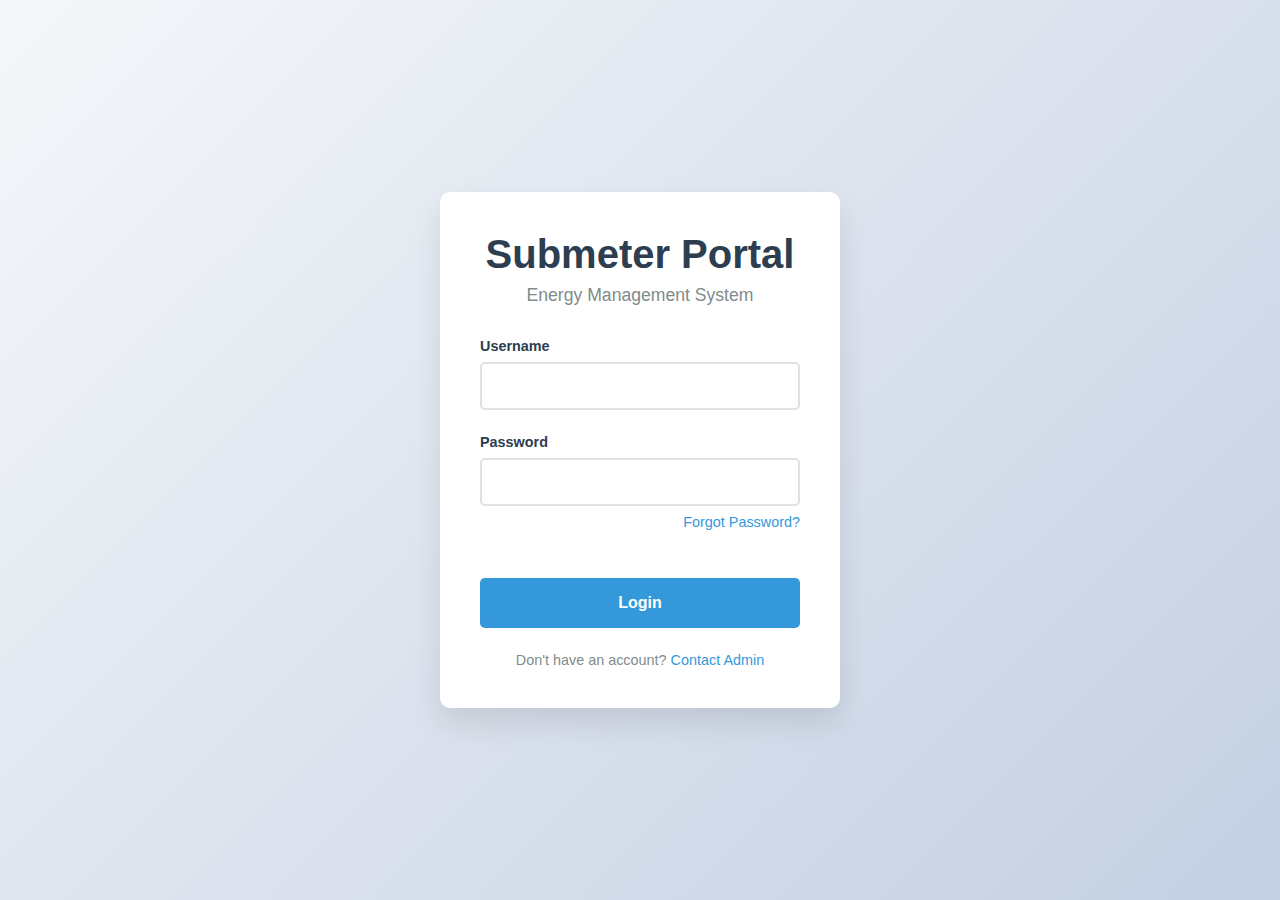
<file: index.html>
<!DOCTYPE html>
<html lang="en">
<head>
    <meta charset="UTF-8">
    <meta name="viewport" content="width=device-width, initial-scale=1.0">
    <title>Submeter Portal - Login</title>
    <link rel="stylesheet" href="main.css">
    <link rel="stylesheet" href="login.css">
    <style>
    
    </style>
    <script src="https://www.google.com/recaptcha/api.js" async defer></script>
</head>
<body>
    <div class="container">
        <div class="login-container">
            <div class="logo-section">
                <h1>Submeter Portal</h1>
                <p class="subtitle">Energy Management System</p>
            </div>
            
            <form class="login-form" id="loginForm">
                <div class="form-group">
                    <label for="username">Username</label>
                    <input type="text" id="username" name="username" required>
                </div>
                
                <div class="form-group">
                    <label for="password">Password</label>
                    <input type="password" id="password" name="password" required>
                    <span class="forgot-password">
                        <a href="#">Forgot Password?</a>
                    </span>
                </div>

                <div class="form-group">
                    <div class="g-recaptcha" data-sitekey="6LeMoZgqAAAAAL80onqcqV89CQVJMQCz760yE5CJ" data-callback="onRecaptchaSuccess"></div>
                </div>

                <div class="form-group">
                    <button type="submit" class="login-button" disabled id="loginBtn">Login</button>
                </div>

                <div id="loginError" class="error-message" style="display: none; color: #e74c3c; text-align: center; margin-top: 10px;"></div>

                <div class="form-footer">
                    <p>Don't have an account? <a href="#">Contact Admin</a></p>
                </div>
            </form>
        </div>
    </div>
    <script src="auth.js"></script>
    <script>
        function onRecaptchaSuccess() {
            document.getElementById('loginBtn').disabled = false;
        }
    </script>
</body>
</html>
</file>
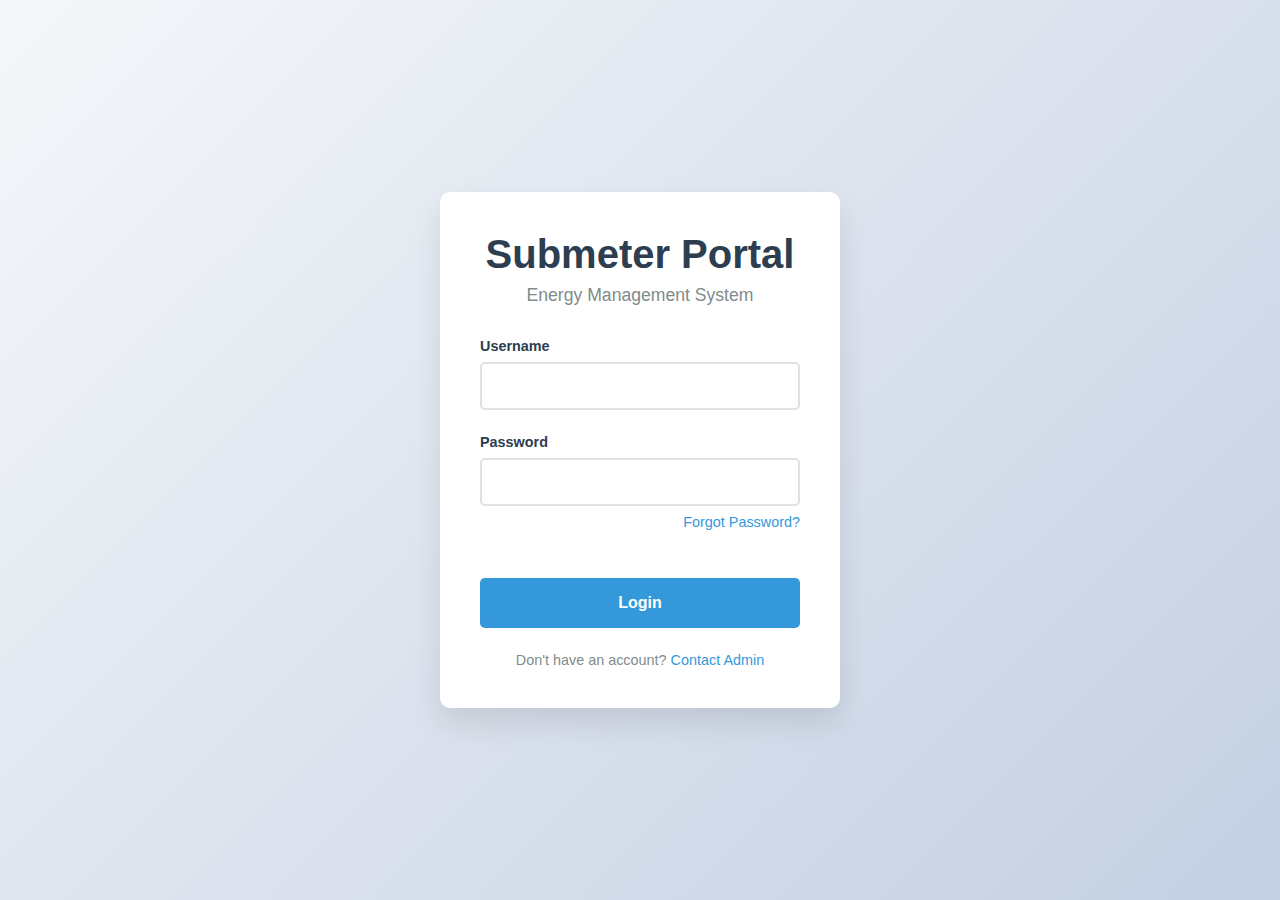
<file: alerts.html>
<!DOCTYPE html>
<html lang="en">
<head>
    <meta charset="UTF-8">
    <meta name="viewport" content="width=device-width, initial-scale=1.0">
    <title>Submeter Portal - Alerts</title>
    <link rel="stylesheet" href="main.css">
    <link rel="stylesheet" href="dashboard.css">
    <link rel="stylesheet" href="alerts.css">
    <script src="dashboard.js" defer></script>
    <script src="alerts.js" defer></script>
</head>
<body class="dashboard-body">
    <nav class="sidebar">
        <!-- Same sidebar as other pages -->
        <div class="sidebar-header">
            <h2>Submeter Portal</h2>
        </div>
        <ul class="nav-links">
            <li><a href="dashboard.html"><i class="icon">📊</i> Dashboard</a></li>
            <li><a href="meter.html"><i class="icon">🔌</i> Meters</a></li>
            <li><a href="reports.html"><i class="icon">📈</i> Reports</a></li>
            <li class="active"><a href="alerts.html"><i class="icon">🔔</i> Alerts</a></li>
            <li><a href="settings.html"><i class="icon">⚙️</i> Settings</a></li>
        </ul>
        <div class="sidebar-footer">
            <button id="logoutBtn" class="logout-button">Logout</button>
        </div>
    </nav>

    <main class="main-content">
        <header class="top-bar">
            <div class="search-bar">
                <input type="search" placeholder="Search alerts...">
            </div>
            <div class="user-info">
                <span class="user-name">John Doe</span>
                <div class="user-avatar">JD</div>
            </div>
        </header>

        <div class="alerts-container">
            <div class="alerts-header">
                <h2>System Alerts</h2>
                <div class="filter-section">
                    <select class="alert-filter">
                        <option value="all">All Alerts</option>
                        <option value="critical">Critical</option>
                        <option value="warning">Warning</option>
                        <option value="info">Info</option>
                    </select>
                </div>
            </div>

            <div class="alerts-list">
                <div class="alert-item critical">
                    <div class="alert-icon">⚠️</div>
                    <div class="alert-content">
                        <h3>Critical: High Power Consumption</h3>
                        <p>Building A has exceeded the maximum power threshold</p>
                        <span class="alert-time">2 hours ago</span>
                    </div>
                    <div class="alert-actions">
                        <button class="action-btn">Acknowledge</button>
                        <button class="action-btn">Details</button>
                    </div>
                </div>

                <div class="alert-item warning">
                    <div class="alert-icon">⚠️</div>
                    <div class="alert-content">
                        <h3>Warning: Meter Communication Error</h3>
                        <p>Meter MT002 has connection issues</p>
                        <span class="alert-time">5 hours ago</span>
                    </div>
                    <div class="alert-actions">
                        <button class="action-btn">Acknowledge</button>
                        <button class="action-btn">Details</button>
                    </div>
                </div>
            </div>
        </div>
    </main>
</body>
</html>
</file>
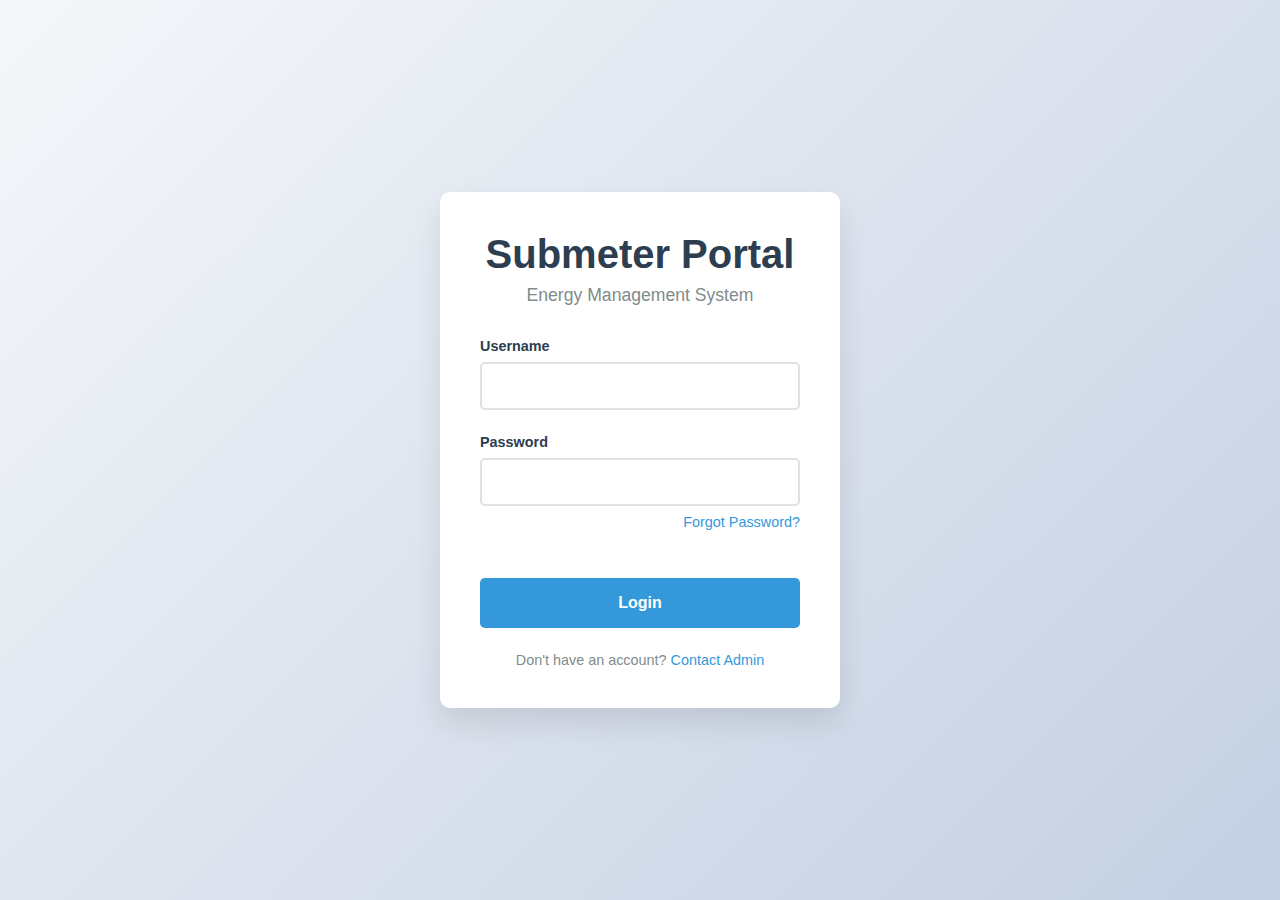
<file: dashboard.html>
<!DOCTYPE html>
<html lang="en">
<head>
    <meta charset="UTF-8">
    <meta name="viewport" content="width=device-width, initial-scale=1.0">
    <title>Submeter Portal - Dashboard</title>
    <link rel="stylesheet" href="main.css">
    <link rel="stylesheet" href="dashboard.css">
    <script src="dashboard.js" defer></script>
</head>
<body class="dashboard-body">
    <nav class="sidebar">
        <div class="sidebar-header">
            <h2>Submeter Portal</h2>
        </div>
        <ul class="nav-links">
            <li class="active"><a href="#dashboard"><i class="icon">📊</i> Dashboard</a></li>
            <li><a href="meter.html"><i class="icon">🔌</i> Meters</a></li>
            <li><a href="reports.html"><i class="icon">📈</i> Reports</a></li>
            <li><a href="alerts.html"><i class="icon">🔔</i> Alerts</a></li>
            <li><a href="alerts.html"><i class="icon">⚙️</i> Settings</a></li>
        </ul>
        <div class="sidebar-footer">
            <button id="logoutBtn" class="logout-button">Logout</button>
        </div>
    </nav>

    <main class="main-content">
        <header class="top-bar">
            <div class="search-bar">
                <input type="search" placeholder="Search...">
            </div>
            <div class="user-info">
                <span class="user-name">John Doe</span>
                <div class="user-avatar">JD</div>
            </div>
        </header>

        <div class="dashboard-grid">
            <div class="card energy-consumption">
                <h3>Total Energy Consumption</h3>
                <div class="card-content">
                    <button class="convert-btn" onclick="toggleConversion(this)">45,678 kWh</button>
                </div>
                <div class="trend positive">+2.5% vs last month</div>
            </div>

            <div class="card peak-demand">
                <h3>Peak Demand</h3>
                <div class="card-content">
                    <span class="value">1,234</span>
                    <span class="unit">kW</span>
                </div>
                <div class="trend negative">-1.8% vs last month</div>
            </div>

            <div class="card active-meters">
                <h3>Active Meters</h3>
                <div class="card-content">
                    <span class="value">24</span>
                    <span class="unit">units</span>
                </div>
                <div class="status">All systems operational</div>
            </div>

            <div class="card alerts">
                <h3>Recent Alerts</h3>
                <ul class="alert-list">
                    <li class="alert-item warning">High consumption detected - Building A</li>
                    <li class="alert-item error">Meter offline - Zone 3</li>
                    <li class="alert-item info">Maintenance scheduled - Tomorrow</li>
                </ul>
            </div>
        </div>
    </main>
    <script>
        function toggleConversion(button) {
            const conversionRate = 0.5; // Example conversion rate
            const originalText = "45,678 kWh";
            const kWhValue = 45678; // Example kWh value
            if (button.textContent.includes('kWh')) {
                const pesos = kWhValue * conversionRate;
                button.textContent = `₱${pesos} `;
            } else {
                button.textContent = originalText;
            }
        }
    </script>
</body>
</html>
</file>
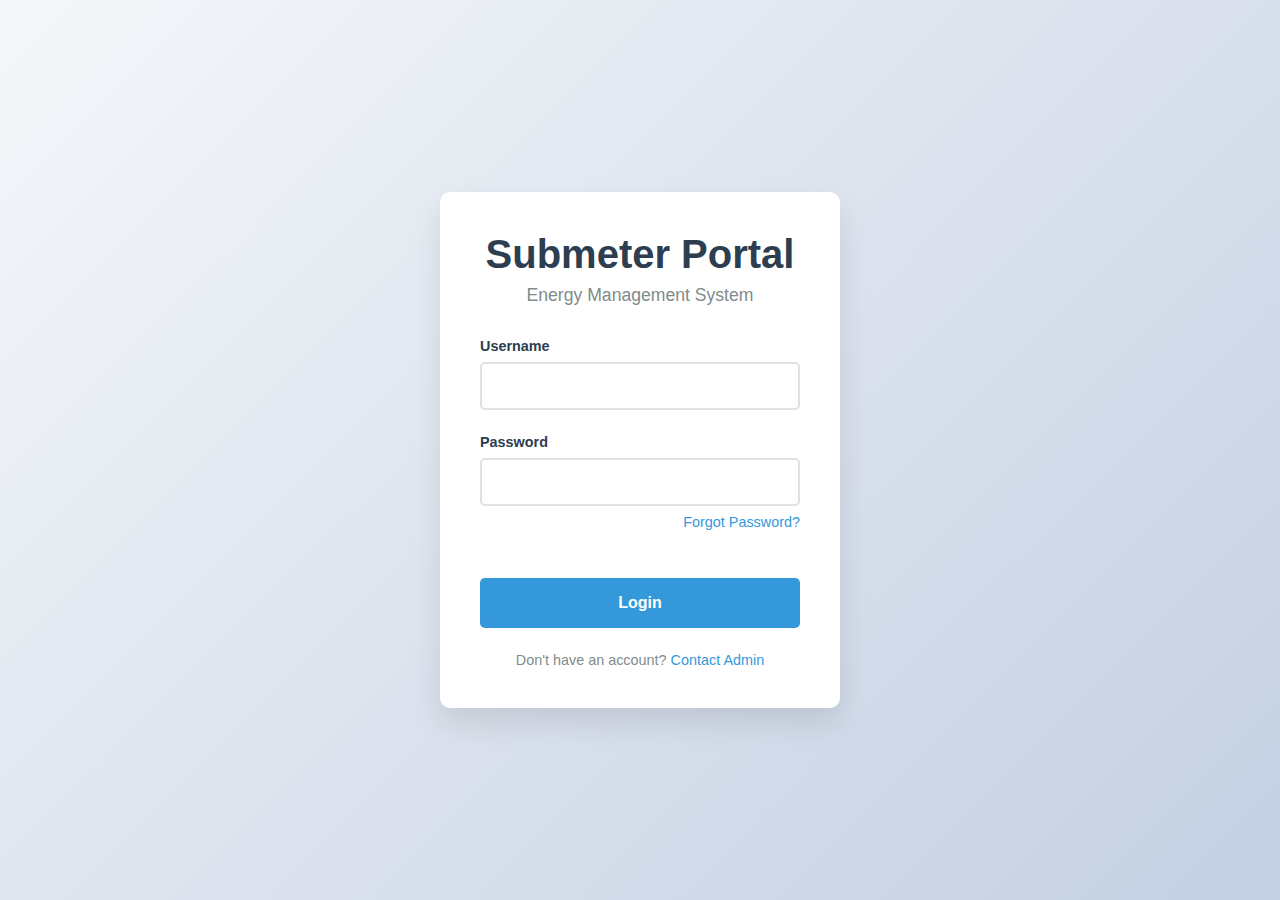
<file: settings.html>
<!DOCTYPE html>
<html lang="en">
<head>
    <meta charset="UTF-8">
    <meta name="viewport" content="width=device-width, initial-scale=1.0">
    <title>Submeter Portal - Settings</title>
    <link rel="stylesheet" href="main.css">
    <link rel="stylesheet" href="dashboard.css">
    <link rel="stylesheet" href="settings.css">
    <script src="dashboard.js" defer></script>
    <script src="settings.js" defer></script>
</head>
<body class="dashboard-body">
    <nav class="sidebar">
        <!-- Same sidebar as other pages -->
        <div class="sidebar-header">
            <h2>Submeter Portal</h2>
        </div>
        <ul class="nav-links">
            <li><a href="dashboard.html"><i class="icon">📊</i> Dashboard</a></li>
            <li><a href="meter.html"><i class="icon">🔌</i> Meters</a></li>
            <li><a href="reports.html"><i class="icon">📈</i> Reports</a></li>
            <li><a href="alerts.html"><i class="icon">🔔</i> Alerts</a></li>
            <li class="active"><a href="settings.html"><i class="icon">⚙️</i> Settings</a></li>
        </ul>
        <div class="sidebar-footer">
            <button id="logoutBtn" class="logout-button">Logout</button>
        </div>
    </nav>

    <main class="main-content">
        <header class="top-bar">
            <div class="search-bar">
                <input type="search" placeholder="Search settings...">
            </div>
            <div class="user-info">
                <span class="user-name">John Doe</span>
                <div class="user-avatar">JD</div>
            </div>
        </header>

        <div class="settings-container">
            <div class="settings-header">
                <h2>System Settings</h2>
            </div>

            <div class="settings-grid">
                <div class="settings-section">
                    <h3>Profile Settings</h3>
                    <form class="settings-form">
                        <div class="form-group">
                            <label>Name</label>
                            <input type="text" value="John Doe">
                        </div>
                        <div class="form-group">
                            <label>Email</label>
                            <input type="email" value="john@example.com">
                        </div>
                        <button class="save-btn">Save Changes</button>
                    </form>
                </div>

                <div class="settings-section">
                    <h3>Notification Preferences</h3>
                    <div class="settings-options">
                        <div class="option-item">
                            <label class="switch">
                                <input type="checkbox" checked>
                                <span class="slider"></span>
                            </label>
                            <span>Email Notifications</span>
                        </div>
                        <div class="option-item">
                            <label class="switch">
                                <input type="checkbox">
                                <span class="slider"></span>
                            </label>
                            <span>SMS Alerts</span>
                        </div>
                    </div>
                </div>

                <div class="settings-section">
                    <h3>Security Settings</h3>
                    <div class="security-options">
                        <button class="action-btn">Change Password</button>
                        <button class="action-btn">Two-Factor Authentication</button>
                    </div>
                </div>
            </div>
        </div>
    </main>
</body>
</html>
</file>
<file: login.css>
/* Login container styles */
.login-container {
    background: white;
    border-radius: 10px;
    box-shadow: 0 15px 30px rgba(0, 0, 0, 0.1);
    padding: 2.5rem;
    width: 100%;
    max-width: 400px;
    margin: 0 auto;
}

.logo-section {
    text-align: center;
    margin-bottom: 2rem;
}

/* Form styles */
.login-form {
    display: flex;
    flex-direction: column;
    gap: 1.5rem;
}

.form-group {
    display: flex;
    flex-direction: column;
    gap: 0.5rem;
}

label {
    color: #2c3e50;
    font-weight: 600;
    font-size: 0.9rem;
}

input {
    padding: 0.8rem;
    border: 2px solid #e0e0e0;
    border-radius: 5px;
    font-size: 1rem;
    transition: border-color 0.3s ease;
}

input:focus {
    outline: none;
    border-color: #3498db;
}

/* Button styles */
.login-button {
    background: #3498db;
    color: white;
    border: none;
    padding: 1rem;
    border-radius: 5px;
    font-size: 1rem;
    font-weight: 600;
    cursor: pointer;
    transition: background-color 0.3s ease;
}

.login-button:hover {
    background: #2980b9;
}

/* Additional elements */
.forgot-password {
    text-align: right;
    font-size: 0.9rem;
}

.form-footer {
    text-align: center;
    color: #7f8c8d;
    font-size: 0.9rem;
}

/* Responsive design */
@media (max-width: 480px) {
    .login-container {
        padding: 1.5rem;
    }

    h1 {
        font-size: 2rem;
    }

    .subtitle {
        font-size: 1rem;
    }

    .grecaptcha-badge {
        visibility: visible !important;
    }
}
.not-a-robot {
    display: flex;
    align-items: center;
    margin-bottom: 20px;
    padding: 10px;
    border: 1px solid #ddd;
    border-radius: 4px;
    background-color: #f9f9f9;
}

.not-a-robot input[type="checkbox"] {
    margin-right: 10px;
    width: 18px;
    height: 18px;
    cursor: pointer;
}

.not-a-robot label {
    color: #555;
    font-size: 14px;
    cursor: pointer;
}
</file>
<file: dashboard.css>
/* Dashboard Layout */
.dashboard-body {
    display: flex;
    flex-direction: row-reverse;
    background: #f8f9fa;
    min-height: 100vh;
}

/* Sidebar Styles */
.sidebar {
    width: 250px;
    background: #2c3e50;
    color: white;
    padding: 1rem;
    display: flex;
    flex-direction: column;
    position: fixed;
    height: 100vh;
    overflow-y: auto;
    right: 0;
}

.sidebar-header {
    padding: 1rem 0;
    border-bottom: 1px solid rgba(255, 255, 255, 0.1);
}

.nav-links {
    list-style: none;
    padding: 1rem 0;
    flex-grow: 1;
}

.nav-links li {
    margin-bottom: 0.5rem;
}

.nav-links a {
    color: #ecf0f1;
    text-decoration: none;
    padding: 0.75rem 1rem;
    display: flex;
    align-items: center;
    border-radius: 5px;
    transition: background-color 0.3s;
}

.nav-links a:hover {
    background: rgba(255, 255, 255, 0.1);
}

.nav-links .active a {
    background: #3498db;
}

.icon {
    margin-right: 0.75rem;
}

/* Main Content Area */
.main-content {
    flex-grow: 1;
    margin-right: 250px;
    padding: 2rem;
}

/* Top Bar */
.top-bar {
    display: flex;
    justify-content: space-between;
    align-items: center;
    margin-bottom: 2rem;
    padding: 1rem;
    background: white;
    border-radius: 10px;
    box-shadow: 0 2px 4px rgba(0, 0, 0, 0.1);
}

.search-bar input {
    padding: 0.5rem 1rem;
    border: 1px solid #e0e0e0;
    border-radius: 5px;
    width: 300px;
}

.user-info {
    display: flex;
    align-items: center;
    gap: 1rem;
}

.user-avatar {
    width: 40px;
    height: 40px;
    background: #3498db;
    color: white;
    border-radius: 50%;
    display: flex;
    align-items: center;
    justify-content: center;
    font-weight: bold;
}

/* Dashboard Grid */
.dashboard-grid {
    display: grid;
    grid-template-columns: repeat(auto-fit, minmax(300px, 1fr));
    gap: 1.5rem;
    margin-top: 2rem;
}

.card {
    background: white;
    border-radius: 10px;
    padding: 1.5rem;
    box-shadow: 0 2px 4px rgba(0, 0, 0, 0.1);
}

.card h3 {
    color: #2c3e50;
    margin-bottom: 1rem;
}

.card-content {
    display: flex;
    align-items: baseline;
    gap: 0.5rem;
    margin-bottom: 1rem;
}

.value {
    font-size: 2rem;
    font-weight: bold;
    color: #2c3e50;
}

.unit {
    color: #7f8c8d;
}

.trend {
    font-size: 0.9rem;
    padding: 0.25rem 0.5rem;
    border-radius: 5px;
    display: inline-block;
}

.trend.positive {
    background: #e8f5e9;
    color: #2e7d32;
}

.trend.negative {
    background: #ffebee;
    color: #c62828;
}

/* Energy Consumption Card */
.energy-consumption .card-content {
    display: flex;
    align-items: center;
    gap: 0.5rem;
}

.convert-btn {
    background: none;
    border: none;
    color: #2c3e50;
    font-size: 2rem;
    cursor: pointer;
    transition: color 0.3s;
}

.convert-btn:hover {
    color: #3498db;
}

.alert-list {
    list-style: none;
}

.alert-item {
    padding: 0.75rem;
    border-radius: 5px;
    margin-bottom: 0.5rem;
    font-size: 0.9rem;
}

.alert-item.warning {
    background: #fff3e0;
    color: #e65100;
}

.alert-item.error {
    background: #ffebee;
    color: #c62828;
}

.alert-item.info {
    background: #e3f2fd;
    color: #1565c0;
}

/* Logout Button */
.logout-button {
    width: 100%;
    padding: 0.75rem;
    background: #e74c3c;
    color: white;
    border: none;
    border-radius: 5px;
    cursor: pointer;
    transition: background-color 0.3s;
}

.logout-button:hover {
    background: #c0392b;
}

/* Responsive Design */
@media (max-width: 768px) {
    .sidebar {
        width: 60px;
        padding: 1rem 0.5rem;
    }

    .sidebar-header h2,
    .nav-links span {
        display: none;
    }

    .main-content {
        margin-right: 60px;
    }

    .dashboard-grid {
        grid-template-columns: 1fr;
    }

    .search-bar input {
        width: 200px;
    }
}
</file>
<file: alerts.css>
.alerts-container {
    padding: 20px;
}

.alerts-header {
    display: flex;
    justify-content: space-between;
    align-items: center;
    margin-bottom: 20px;
}

.alert-filter {
    padding: 8px;
    border-radius: 4px;
    border: 1px solid #ddd;
}

.alerts-list {
    display: flex;
    flex-direction: column;
    gap: 15px;
}

.alert-item {
    display: flex;
    align-items: center;
    padding: 15px;
    background: white;
    border-radius: 8px;
    box-shadow: 0 2px 4px rgba(0,0,0,0.1);
}

.alert-item.critical {
    border-left: 4px solid #ff4444;
}

.alert-item.warning {
    border-left: 4px solid #ffbb33;
}

.alert-item.info {
    border-left: 4px solid #33b5e5;
}

.alert-icon {
    font-size: 24px;
    margin-right: 15px;
}

.alert-content {
    flex: 1;
}

.alert-content h3 {
    margin: 0 0 5px 0;
}

.alert-content p {
    margin: 0;
    color: #666;
}

.alert-time {
    font-size: 0.8em;
    color: #999;
}

.alert-actions {
    display: flex;
    gap: 10px;
}

.alert-actions .action-btn {
    padding: 8px 15px;
    border: none;
    border-radius: 4px;
    cursor: pointer;
}

.alert-actions .action-btn:first-child {
    background: #4CAF50;
    color: white;
}
</file>
<file: settings.css>
.settings-container {
    padding: 20px;
}

.settings-header {
    margin-bottom: 30px;
}

.settings-grid {
    display: grid;
    grid-template-columns: repeat(auto-fit, minmax(300px, 1fr));
    gap: 20px;
}

.settings-section {
    background: white;
    padding: 20px;
    border-radius: 8px;
    box-shadow: 0 2px 4px rgba(0,0,0,0.1);
}

.settings-form {
    display: flex;
    flex-direction: column;
    gap: 15px;
}

.form-group {
    display: flex;
    flex-direction: column;
    gap: 5px;
}

.form-group label {
    font-weight: 500;
}

.form-group input {
    padding: 8px;
    border: 1px solid #ddd;
    border-radius: 4px;
}

.save-btn {
    background: #4CAF50;
    color: white;
    padding: 10px;
    border: none;
    border-radius: 4px;
    cursor: pointer;
    margin-top: 10px;
}

.settings-options {
    display: flex;
    flex-direction: column;
    gap: 15px;
}

.option-item {
    display: flex;
    align-items: center;
    gap: 10px;
}

/* Switch styling */
.switch {
    position: relative;
    display: inline-block;
    width: 60px;
    height: 34px;
}

.switch input {
    opacity: 0;
    width: 0;
    height: 0;
}

.slider {
    position: absolute;
    cursor: pointer;
    top: 0;
    left: 0;
    right: 0;
    bottom: 0;
    background-color: #ccc;
    transition: .4s;
    border-radius: 34px;
}

.slider:before {
    position: absolute;
    content: "";
    height: 26px;
    width: 26px;
    left: 4px;
    bottom: 4px;
    background-color: white;
    transition: .4s;
    border-radius: 50%;
}

input:checked + .slider {
    background-color: #4CAF50;
}

input:checked + .slider:before {
    transform: translateX(26px);
}

.security-options {
    display: flex;
    flex-direction: column;
    gap: 10px;
}

.security-options .action-btn {
    padding: 10px;
    background: #f0f0f0;
    border: none;
    border-radius: 4px;
    cursor: pointer;
}
</file>
<file: main.css>
/* Reset and base styles */
* {
    margin: 0;
    padding: 0;
    box-sizing: border-box;
    font-family: 'Segoe UI', Tahoma, Geneva, Verdana, sans-serif;
}

body {
    background: linear-gradient(135deg, #f5f7fa 0%, #c3cfe2 100%);
    min-height: 100vh;
    display: flex;
    align-items: center;
    justify-content: center;
}

.container {
    width: 100%;
    max-width: 1200px;
    margin: 0 auto;
    padding: 20px;
}

/* Typography */
h1 {
    color: #2c3e50;
    font-size: 2.5rem;
    margin-bottom: 0.5rem;
}

.subtitle {
    color: #7f8c8d;
    font-size: 1.1rem;
    margin-bottom: 2rem;
}

/* Links */
a {
    color: #3498db;
    text-decoration: none;
    transition: color 0.3s ease;
}

a:hover {
    color: #2980b9;
}
</file>
